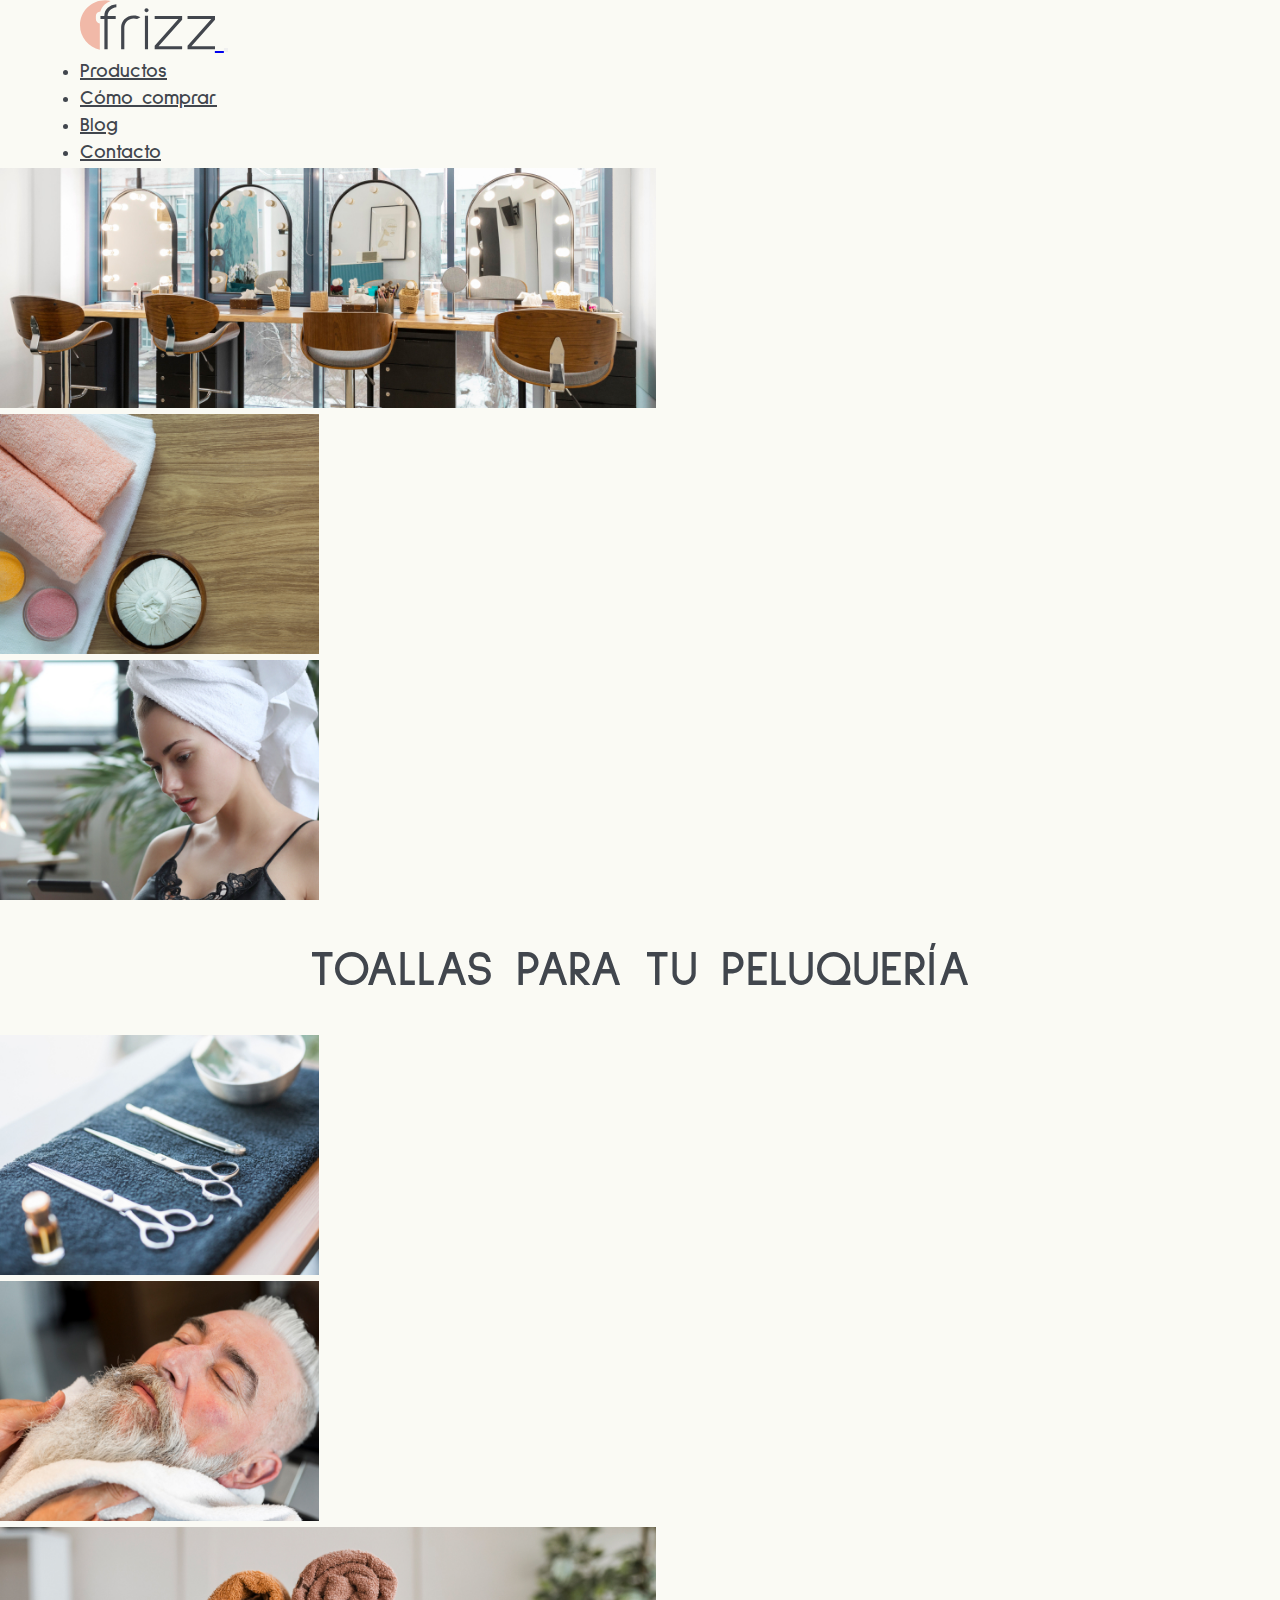
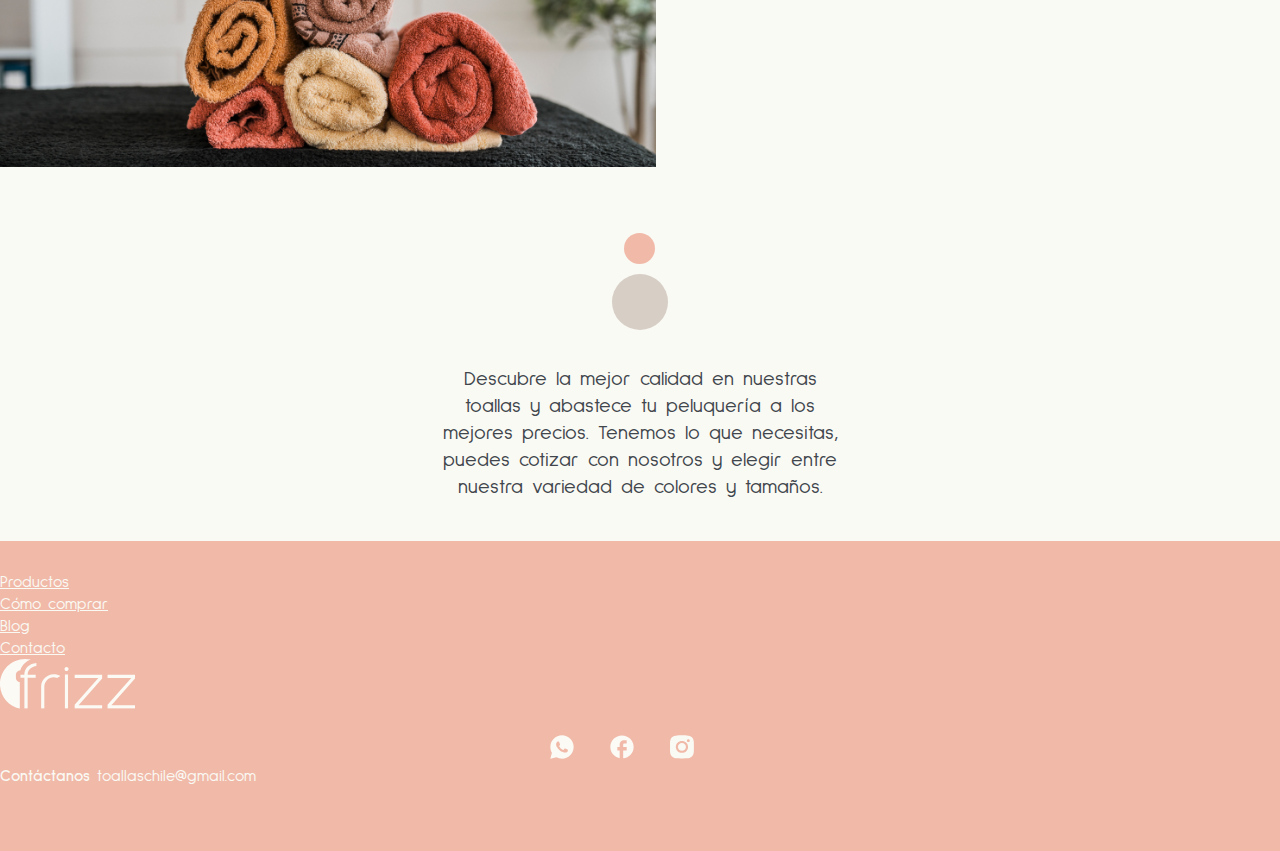
<file: index.html>
<!DOCTYPE html>
<html lang="en">
<head>
    <meta charset="UTF-8">
    <meta http-equiv="X-UA-Compatible" content="IE=edge">
    <meta name="viewport" content="width=device-width, initial-scale=1.0">

    <!-- SEO -->
    <meta name="description" content="Las toallas Lourdes son fabricadas en Chile en Algodon 100% Peinado de una hebra. Este es un algodón de fibra larga con alta resistencia y evita el despeluzamiento de un acabado muy suave después del proceso de tejeduría y tintorería.">
    <meta name="keywords" content="TOALLAS DE MANO, TOALLAS DE BAÑO, TOALLA, PELUQUERÍA, ESTILISTA, PELUQUEROS, SALON DE BELLEZA, BARBERÍA, SPA, ESCUELA DE PELUQUERÍA">

    <!-- FAVICON -->
    <link rel="icon" type="image/svg" href="./images/isotipo.svg"/>

    <!-- TIPOGRAFÍA -->
    <link rel="preconnect" href="https://fonts.googleapis.com">
    <link rel="preconnect" href="https://fonts.gstatic.com" crossorigin>
    <link href="https://fonts.googleapis.com/css2?family=Sulphur+Point:wght@300;400;700&display=swap" rel="stylesheet">

    <!-- CDN DE BOOTSTRAP ANTES DE LA HOJA DE ESTILOS-->
    <link href="https://cdn.jsdelivr.net/npm/bootstrap@5.0.2/dist/css/bootstrap.min.css" rel="stylesheet" integrity="sha384-EVSTQN3/azprG1Anm3QDgpJLIm9Nao0Yz1ztcQTwFspd3yD65VohhpuuCOmLASjC" crossorigin="anonymous">

    <!-- HOJA DE ESTILOS PROPIA SIEMPRE AL FINAL DEL HEAD -->
    <link rel="stylesheet" href="css/style.css">

    <title>Toallas Frizz</title>
</head>
<body>
    <header>
        <nav class="navbar navbar-expand-lg navbar-light">
            <div class="container-fluid">
                
             
                <a class="navbar-brand" href="index.html">
                    <img src="./images/logo.svg" alt="logo frizz" width="auto" height="50">
                  </a>
               
                  <button class="navbar-toggler" type="button" data-bs-toggle="collapse" data-bs-target="#navbarSupportedContent" aria-controls="navbarSupportedContent" aria-expanded="false" aria-label="Toggle navigation">
                    <span class="navbar-toggler-icon"></span>
                  </button>

              <div class="collapse navbar-collapse" id="navbarSupportedContent">
                <ul class="navbar-nav ms-auto mb-2 mb-lg-0">

                  <li class="nav-item">
                    <a class="nav-link" aria-current="page" href="./pages/productos.html">Productos</a>
                  </li>

                  <li class="nav-item">
                    <a class="nav-link" href="./pages/como-comprar.html">Cómo comprar</a>
                  </li>

                  <li class="nav-item">
                    <a class="nav-link" href="./pages/blog.html">Blog</a>
                  </li>

                  <li class="nav-item">
                    <a class="nav-link" href="./pages/contacto.html">Contacto</a>
                  </li>
                </ul>
              </div>
            </div>
          </nav>
    </header>

    <main>
        <div class="container overflow-hidden">
            <div class="row gx-3">

              <div class="d-xs-none col-md-6 col-lg-6 home-img-banner">
                <div><img src="./images/img-home01.jpg" alt="peluquería"></div>
              </div>

              <div class="col-6 col-md-3 col-lg-3 home-img-banner">
                <div><img src="./images/img-home02.jpg" alt="toalla rosada"></div>
              </div>

              <div class="col-6 col-md-3 col-lg-3 home-img-banner">
                <div><img src="./images/img-home03.jpg" alt="mujer con toalla en la cabeza"></div>
              </div>
              
            </div>

              <div class="container-h1">
                <h1>TOALLAS PARA TU PELUQUERÍA</h1>
              </div>

              <div class="row">

                <div class="col-md-3 col-lg-3 home-img-banner">
                  <img src="./images/img-home04.jpg" alt="tijeras">
                </div>
  
                <div class="col-md-3 col-lg-3 home-img-banner">
                  <img src="./images/img-home05.jpg" alt="hombre en barbería">
                </div>
  
                <div class="col-md-6 col-lg-6 home-img-banner">
                  <img src="./images/img-home06.jpg" alt="toallas de colores">
                </div>
              
            </div>

         </div>
    </main>

    <section class="after-banner-home">
       
            <div class="seccion-texto">
                <img src="./images/circulos-home01.svg" alt="circulos">
        
                <p class="parrafo-20 text-center">Descubre la mejor calidad en nuestras toallas y abastece tu peluquería a los mejores precios. Tenemos lo que necesitas, puedes cotizar con nosotros y elegir entre nuestra variedad de colores
                y tamaños.</p>
            </div>
   
    </section>

    
    <footer>
        
        <nav class="navbar navbar-expand-lg">
            <div class="container-fluid">
                
              <div class="collapse navbar-collapse" id="navbarSupportedContent">
                <ul class="navbar-nav m-auto mb-2 mb-lg-0">

                  <li class="nav-item">
                    <a class="nav-link" aria-current="page" href="./pages/productos.html">Productos</a>
                  </li>

                  <li class="nav-item">
                    <a class="nav-link" href="./pages/como-comprar.html">Cómo comprar</a>
                  </li>

                  <li class="nav-item">
                    <a class="nav-link" href="./pages/blog.html">Blog</a>
                  </li>

                  <li class="nav-item">
                    <a class="nav-link" href="./pages/contacto.html">Contacto</a>
                  </li>
                </ul>
              </div>
            </div>
            <div class="m-auto">
                <a class="navbar-brand" href="index.html">
                  <img src="./images/marca-frizz-blanco.svg" alt="logo frizz" width="auto" height="50">
                </a>
              </div>
           
          </nav>
          <div class="contenedor-redes">
            <ul class="rrss">
              <li><a href="https://linktr.ee/Shinyshine.beautyshop?fbclid=PAAabQPqplACkab6aelfnPTBgUsIndQUhN0rQWb3JMia4WA-mm5Hw9Ib0mSrs" target="_blank"><img src="./images/rrss-whatsapp.svg" alt="whatsapp"></a></li>
              <li><a href="https://es-la.facebook.com/" target="_blank"><img src="./images/rrss-facebook.svg" alt="facebook"></a></li>
              <li><a href="https://instagram.com/shinyshinebeauty?igshid=YmMyMTA2M2Y=" target="_blank"><img src="./images/rrss-instagram.svg" alt="instagram"></a></li>
            </ul>
          </div>
          <div>
            <p class="parrafo-16 text-center"><strong>Contáctanos</strong>    toallaschile@gmail.com</p>
          </div>
         


    </footer>
    
    <!-- SCRIPT DE BOOTSTRAP SIEMPRE DESPUÉS DEL FOOTER -->
    <script src="https://cdn.jsdelivr.net/npm/bootstrap@5.0.2/dist/js/bootstrap.bundle.min.js" integrity="sha384-MrcW6ZMFYlzcLA8Nl+NtUVF0sA7MsXsP1UyJoMp4YLEuNSfAP+JcXn/tWtIaxVXM" crossorigin="anonymous"></script>

</body>
</html>
</file>
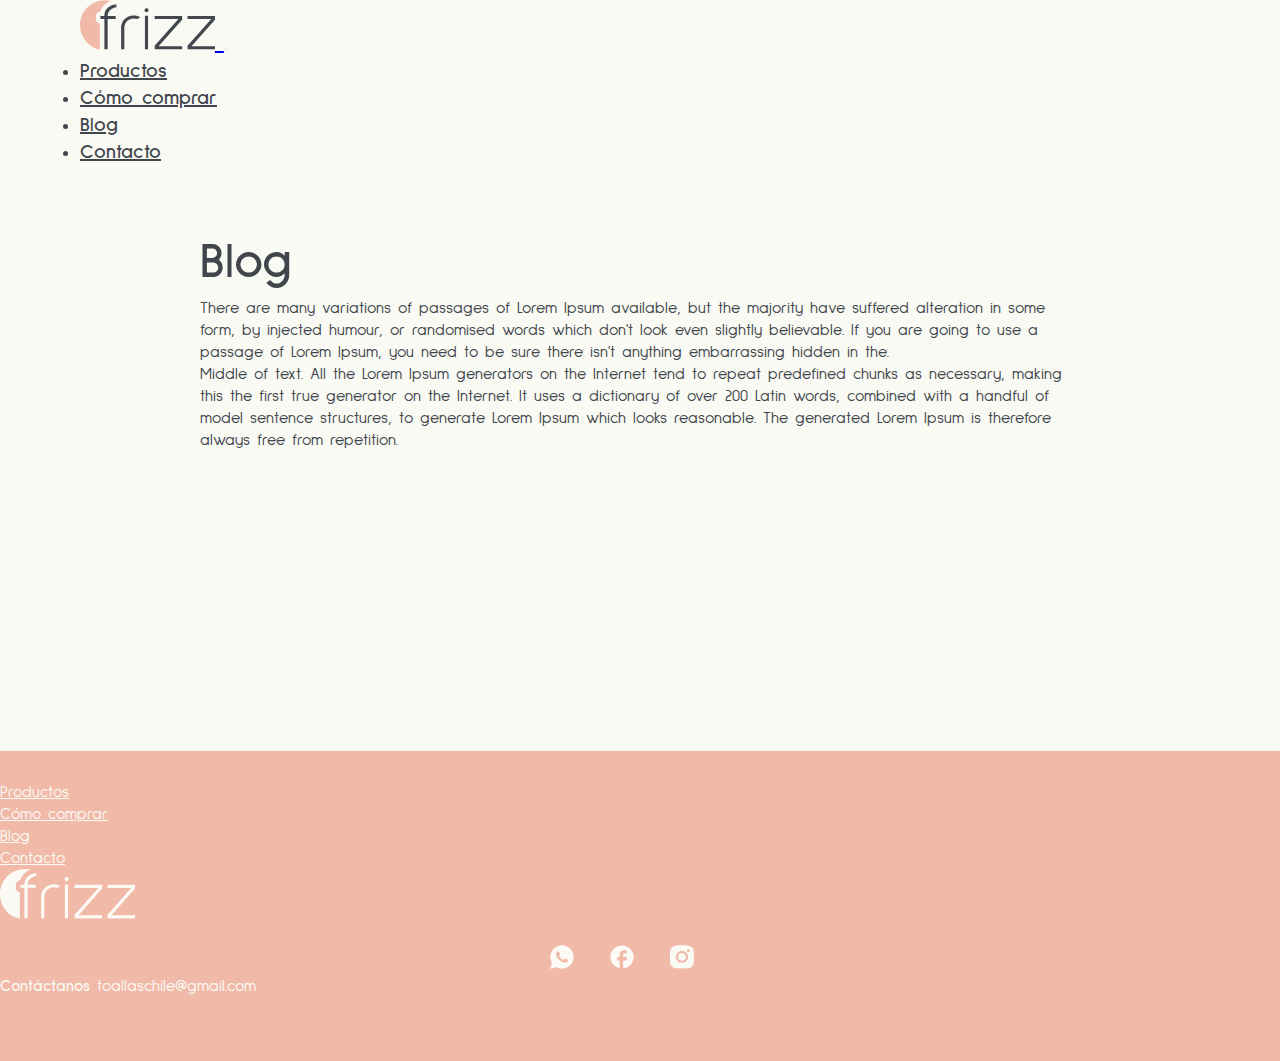
<file: pages/blog.html>
<!DOCTYPE html>
<html lang="en">
<head>
    <meta charset="UTF-8">
    <meta http-equiv="X-UA-Compatible" content="IE=edge">
    <meta name="viewport" content="width=device-width, initial-scale=1.0">

    <!-- SEO -->
    <meta name="description" content="Las toallas Lourdes son fabricadas en Chile en Algodon 100% Peinado de una hebra. Este es un algodón de fibra larga con alta resistencia y evita el despeluzamiento de un acabado muy suave después del proceso de tejeduría y tintorería.">
    <meta name="keywords" content="TOALLAS DE MANO, TOALLAS DE BAÑO, TOALLA, PELUQUERÍA, ESTILISTA, PELUQUEROS, SALON DE BELLEZA, BARBERÍA, SPA, ESCUELA DE PELUQUERÍA">

    <!-- FAVICON -->
    <link rel="icon" type="image/svg" href="../images/isotipo.svg"/>

    <!-- TIPOGRAFÍA -->
    <link rel="preconnect" href="https://fonts.googleapis.com">
    <link rel="preconnect" href="https://fonts.gstatic.com" crossorigin>
    <link href="https://fonts.googleapis.com/css2?family=Sulphur+Point:wght@300;400;700&display=swap" rel="stylesheet">

    <!-- CDN DE BOOTSTRAP ANTES DE LA HOJA DE ESTILOS-->
    <link href="https://cdn.jsdelivr.net/npm/bootstrap@5.0.2/dist/css/bootstrap.min.css" rel="stylesheet" integrity="sha384-EVSTQN3/azprG1Anm3QDgpJLIm9Nao0Yz1ztcQTwFspd3yD65VohhpuuCOmLASjC" crossorigin="anonymous">

    <!-- HOJA DE ESTILOS PROPIA SIEMPRE AL FINAL DEL HEAD -->
    <link rel="stylesheet" href="../css/style.css">

    <title>Frizz</title>
</head>
<body>
    <header>
        <nav class="navbar navbar-expand-lg navbar-light">
            <div class="container-fluid">
                
             
                <a class="navbar-brand" href="../index.html">
                    <img src="../images/logo.svg" alt="logo frizz" width="auto" height="50">
                  </a>
               
                  <button class="navbar-toggler" type="button" data-bs-toggle="collapse" data-bs-target="#navbarSupportedContent" aria-controls="navbarSupportedContent" aria-expanded="false" aria-label="Toggle navigation">
                    <span class="navbar-toggler-icon"></span>
                  </button>

              <div class="collapse navbar-collapse" id="navbarSupportedContent">
                <ul class="navbar-nav ms-auto mb-2 mb-lg-0">

                  <li class="nav-item">
                    <a class="nav-link" aria-current="page" href="../pages/productos.html">Productos</a>
                  </li>

                  <li class="nav-item">
                    <a class="nav-link" href="../pages/como-comprar.html">Cómo comprar</a>
                  </li>

                  <li class="nav-item">
                    <a class="nav-link" href="../pages/blog.html">Blog</a>
                  </li>

                  <li class="nav-item">
                    <a class="nav-link" href="../pages/contacto.html">Contacto</a>
                  </li>
                </ul>
              </div>
            </div>
          </nav>
    </header>

    <section class="blog">
        <h1>Blog</h1>

        <p>There are many variations of passages of Lorem Ipsum available, but the majority have suffered alteration in some form, by injected humour, or randomised words which don't look even slightly believable. If you are going to use a passage of Lorem Ipsum, you need to be sure there isn't anything embarrassing hidden in the.</p>

        <p>Middle of text. All the Lorem Ipsum generators on the Internet tend to repeat predefined chunks as necessary, making this the first true generator on the Internet. It uses a dictionary of over 200 Latin words, combined with a handful of model sentence structures, to generate Lorem Ipsum which looks reasonable. The generated Lorem Ipsum is therefore always free from repetition.</p>

        
    </section>

    
    <footer>
        
        <nav class="navbar navbar-expand-lg">
            <div class="container-fluid">
                
              <div class="collapse navbar-collapse" id="navbarSupportedContent">
                <ul class="navbar-nav m-auto mb-2 mb-lg-0">

                  <li class="nav-item">
                    <a class="nav-link" aria-current="page" href="../pages/productos.html">Productos</a>
                  </li>

                  <li class="nav-item">
                    <a class="nav-link" href="../pages/como-comprar.html">Cómo comprar</a>
                  </li>

                  <li class="nav-item">
                    <a class="nav-link" href="../pages/blog.html">Blog</a>
                  </li>

                  <li class="nav-item">
                    <a class="nav-link" href="../pages/contacto.html">Contacto</a>
                  </li>
                </ul>
              </div>
            </div>
            <div class="m-auto">
                <a class="navbar-brand" href="../index.html">
                  <img src="../images/marca-frizz-blanco.svg" alt="logo frizz" width="auto" height="50">
                </a>
              </div>
           
          </nav>
          <div class="contenedor-redes">
            <ul class="rrss">
              <li><a href="https://linktr.ee/Shinyshine.beautyshop?fbclid=PAAabQPqplACkab6aelfnPTBgUsIndQUhN0rQWb3JMia4WA-mm5Hw9Ib0mSrs" target="_blank"><img src="../images/rrss-whatsapp.svg" alt="whatsapp"></a></li>
              <li><a href="https://es-la.facebook.com/" target="_blank"><img src="../images/rrss-facebook.svg" alt="facebook"></a></li>
              <li><a href="https://instagram.com/shinyshinebeauty?igshid=YmMyMTA2M2Y=" target="_blank"><img src="../images/rrss-instagram.svg" alt="instagram"></a></li>
            </ul>
          </div>
          <div>
            <p class="parrafo-16 text-center"><strong>Contáctanos</strong>    toallaschile@gmail.com</p>
          </div>
         


    </footer>
    
    <!-- SCRIPT DE BOOTSTRAP SIEMPRE DESPUÉS DEL FOOTER -->
    <script src="https://cdn.jsdelivr.net/npm/bootstrap@5.0.2/dist/js/bootstrap.bundle.min.js" integrity="sha384-MrcW6ZMFYlzcLA8Nl+NtUVF0sA7MsXsP1UyJoMp4YLEuNSfAP+JcXn/tWtIaxVXM" crossorigin="anonymous"></script>

</body>
</html>
</file>
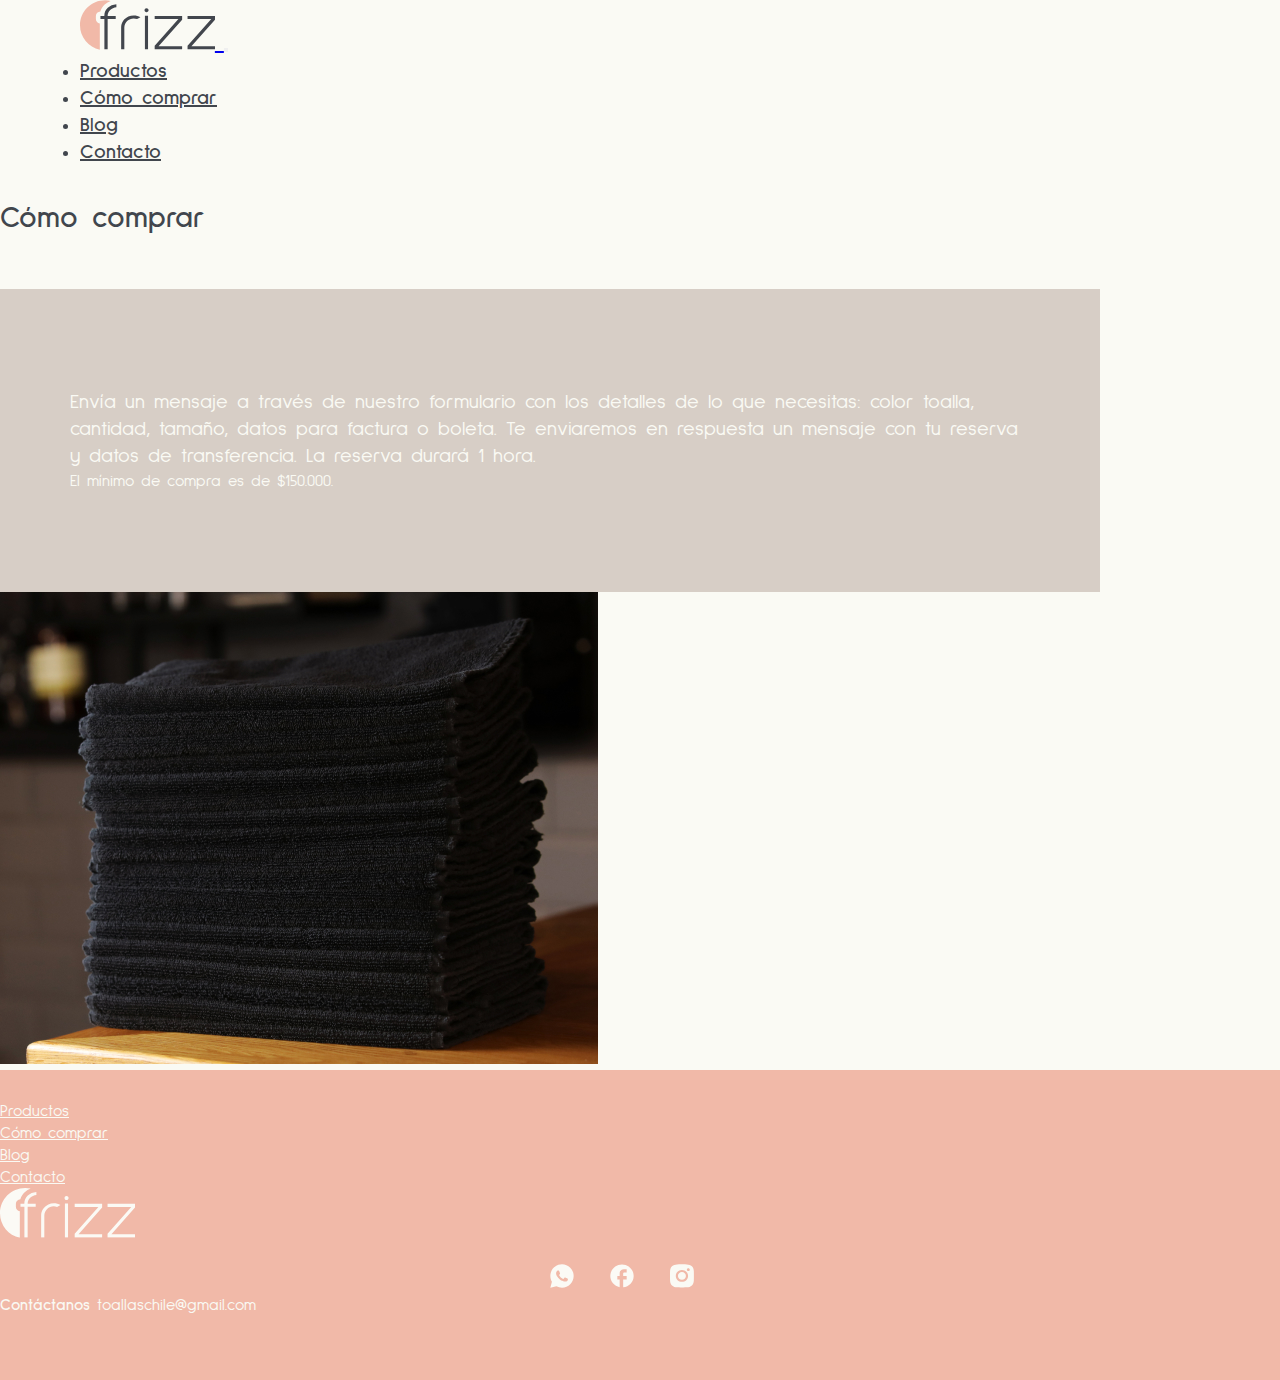
<file: pages/como-comprar.html>
<!DOCTYPE html>
<html lang="en">
<head>
    <meta charset="UTF-8">
    <meta http-equiv="X-UA-Compatible" content="IE=edge">
    <meta name="viewport" content="width=device-width, initial-scale=1.0">

    <!-- SEO -->
    <meta name="description" content="Las toallas Lourdes son fabricadas en Chile en Algodon 100% Peinado de una hebra. Este es un algodón de fibra larga con alta resistencia y evita el despeluzamiento de un acabado muy suave después del proceso de tejeduría y tintorería.">
    <meta name="keywords" content="TOALLAS DE MANO, TOALLAS DE BAÑO, TOALLA, PELUQUERÍA, ESTILISTA, PELUQUEROS, SALON DE BELLEZA, BARBERÍA, SPA, ESCUELA DE PELUQUERÍA">

    <!-- FAVICON -->
    <link rel="icon" type="image/svg" href="../images/isotipo.svg"/>

    <!-- TIPOGRAFÍA -->
    <link rel="preconnect" href="https://fonts.googleapis.com">
    <link rel="preconnect" href="https://fonts.gstatic.com" crossorigin>
    <link href="https://fonts.googleapis.com/css2?family=Sulphur+Point:wght@300;400;700&display=swap" rel="stylesheet">

    <!-- CDN DE BOOTSTRAP ANTES DE LA HOJA DE ESTILOS-->
    <link href="https://cdn.jsdelivr.net/npm/bootstrap@5.0.2/dist/css/bootstrap.min.css" rel="stylesheet" integrity="sha384-EVSTQN3/azprG1Anm3QDgpJLIm9Nao0Yz1ztcQTwFspd3yD65VohhpuuCOmLASjC" crossorigin="anonymous">

    <!-- HOJA DE ESTILOS PROPIA SIEMPRE AL FINAL DEL HEAD -->
    <link rel="stylesheet" href="../css/style.css">

    <title>Frizz</title>
</head>
<body>
    <header>
        <nav class="navbar navbar-expand-lg navbar-light">
            <div class="container-fluid">
                
             
                <a class="navbar-brand" href="../index.html">
                    <img src="../images/logo.svg" alt="logo frizz" width="auto" height="50">
                  </a>
               
                  <button class="navbar-toggler" type="button" data-bs-toggle="collapse" data-bs-target="#navbarSupportedContent" aria-controls="navbarSupportedContent" aria-expanded="false" aria-label="Toggle navigation">
                    <span class="navbar-toggler-icon"></span>
                  </button>

              <div class="collapse navbar-collapse" id="navbarSupportedContent">
                <ul class="navbar-nav ms-auto mb-2 mb-lg-0">

                  <li class="nav-item">
                    <a class="nav-link" aria-current="page" href="../pages/productos.html">Productos</a>
                  </li>

                  <li class="nav-item">
                    <a class="nav-link" href="../pages/como-comprar.html">Cómo comprar</a>
                  </li>

                  <li class="nav-item">
                    <a class="nav-link" href="../pages/blog.html">Blog</a>
                  </li>

                  <li class="nav-item">
                    <a class="nav-link" href="../pages/contacto.html">Contacto</a>
                  </li>
                </ul>
              </div>
            </div>
          </nav>
    </header>

    <section class="como-comprar">
        <h2 class="text-center">Cómo comprar</h2>


        <div class="row contenedor-comprar">

            <div class="col-lg-7 col-xs-sm-md-12 texto-comprar">
                <p class="parrafo-20">Envía un mensaje a través de nuestro formulario con los detalles de lo que necesitas: color toalla, cantidad, tamaño, datos para factura o boleta.

                    Te enviaremos en respuesta un mensaje con tu reserva y datos de transferencia. La reserva durará 1 hora.</p>
                <p class="parrafo-16">El mínimo de compra es de $150.000.</p>
            </div>
            <div class="col-lg-5 col-xs-sm-md-12">
                <img src="../images/img-comprar01.jpg" alt="toallas negras">
            </div>
        </div>


        
    </section>

    
    <footer>
        
        <nav class="navbar navbar-expand-lg">
            <div class="container-fluid">
                
              <div class="collapse navbar-collapse" id="navbarSupportedContent">
                <ul class="navbar-nav m-auto mb-2 mb-lg-0">

                  <li class="nav-item">
                    <a class="nav-link" aria-current="page" href="../pages/productos.html">Productos</a>
                  </li>

                  <li class="nav-item">
                    <a class="nav-link" href="../pages/como-comprar.html">Cómo comprar</a>
                  </li>

                  <li class="nav-item">
                    <a class="nav-link" href="../pages/blog.html">Blog</a>
                  </li>

                  <li class="nav-item">
                    <a class="nav-link" href="../pages/contacto.html">Contacto</a>
                  </li>
                </ul>
              </div>
            </div>
            <div class="m-auto">
                <a class="navbar-brand" href="../index.html">
                  <img src="../images/marca-frizz-blanco.svg" alt="logo frizz" width="auto" height="50">
                </a>
              </div>
           
          </nav>
          <div class="contenedor-redes">
            <ul class="rrss">
              <li><a href="https://linktr.ee/Shinyshine.beautyshop?fbclid=PAAabQPqplACkab6aelfnPTBgUsIndQUhN0rQWb3JMia4WA-mm5Hw9Ib0mSrs" target="_blank"><img src="../images/rrss-whatsapp.svg" alt="whatsapp"></a></li>
              <li><a href="https://es-la.facebook.com/" target="_blank"><img src="../images/rrss-facebook.svg" alt="facebook"></a></li>
              <li><a href="https://instagram.com/shinyshinebeauty?igshid=YmMyMTA2M2Y=" target="_blank"><img src="../images/rrss-instagram.svg" alt="instagram"></a></li>
            </ul>
          </div>
          <div>
            <p class="parrafo-16 text-center"><strong>Contáctanos</strong>    toallaschile@gmail.com</p>
          </div>
         


    </footer>
    
    <!-- SCRIPT DE BOOTSTRAP SIEMPRE DESPUÉS DEL FOOTER -->
    <script src="https://cdn.jsdelivr.net/npm/bootstrap@5.0.2/dist/js/bootstrap.bundle.min.js" integrity="sha384-MrcW6ZMFYlzcLA8Nl+NtUVF0sA7MsXsP1UyJoMp4YLEuNSfAP+JcXn/tWtIaxVXM" crossorigin="anonymous"></script>

</body>
</html>
</file>
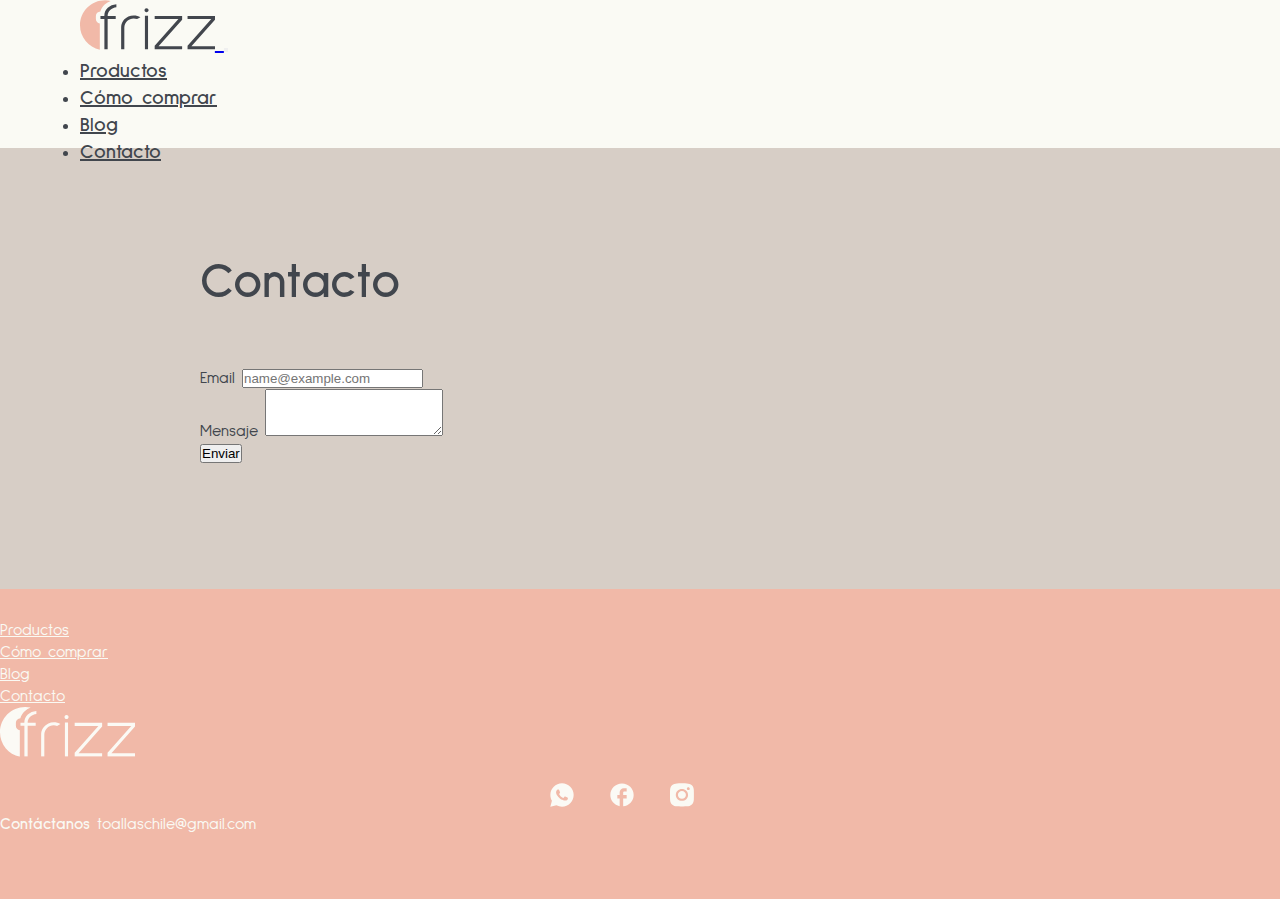
<file: pages/contacto.html>
<!DOCTYPE html>
<html lang="en">
<head>
    <meta charset="UTF-8">
    <meta http-equiv="X-UA-Compatible" content="IE=edge">
    <meta name="viewport" content="width=device-width, initial-scale=1.0">

    <!-- SEO -->
    <meta name="description" content="Las toallas Lourdes son fabricadas en Chile en Algodon 100% Peinado de una hebra. Este es un algodón de fibra larga con alta resistencia y evita el despeluzamiento de un acabado muy suave después del proceso de tejeduría y tintorería.">
    <meta name="keywords" content="TOALLAS DE MANO, TOALLAS DE BAÑO, TOALLA, PELUQUERÍA, ESTILISTA, PELUQUEROS, SALON DE BELLEZA, BARBERÍA, SPA, ESCUELA DE PELUQUERÍA">

    <!-- FAVICON -->
    <link rel="icon" type="image/svg" href="../images/isotipo.svg"/>

    <!-- TIPOGRAFÍA -->
    <link rel="preconnect" href="https://fonts.googleapis.com">
    <link rel="preconnect" href="https://fonts.gstatic.com" crossorigin>
    <link href="https://fonts.googleapis.com/css2?family=Sulphur+Point:wght@300;400;700&display=swap" rel="stylesheet">

    <!-- CDN DE BOOTSTRAP ANTES DE LA HOJA DE ESTILOS-->
    <link href="https://cdn.jsdelivr.net/npm/bootstrap@5.0.2/dist/css/bootstrap.min.css" rel="stylesheet" integrity="sha384-EVSTQN3/azprG1Anm3QDgpJLIm9Nao0Yz1ztcQTwFspd3yD65VohhpuuCOmLASjC" crossorigin="anonymous">

    <!-- HOJA DE ESTILOS PROPIA SIEMPRE AL FINAL DEL HEAD -->
    <link rel="stylesheet" href="../css/style.css">

    <title>Frizz</title>
</head>
<body>
    <header>
        <nav class="navbar navbar-expand-lg navbar-light">
            <div class="container-fluid">
                
             
                <a class="navbar-brand" href="../index.html">
                    <img src="../images/logo.svg" alt="logo frizz" width="auto" height="50">
                  </a>
               
                  <button class="navbar-toggler" type="button" data-bs-toggle="collapse" data-bs-target="#navbarSupportedContent" aria-controls="navbarSupportedContent" aria-expanded="false" aria-label="Toggle navigation">
                    <span class="navbar-toggler-icon"></span>
                  </button>

              <div class="collapse navbar-collapse" id="navbarSupportedContent">
                <ul class="navbar-nav ms-auto mb-2 mb-lg-0">

                  <li class="nav-item">
                    <a class="nav-link" aria-current="page" href="../pages/productos.html">Productos</a>
                  </li>

                  <li class="nav-item">
                    <a class="nav-link" href="../pages/como-comprar.html">Cómo comprar</a>
                  </li>

                  <li class="nav-item">
                    <a class="nav-link" href="../pages/blog.html">Blog</a>
                  </li>

                  <li class="nav-item">
                    <a class="nav-link" href="../pages/contacto.html">Contacto</a>
                  </li>
                </ul>
              </div>
            </div>
          </nav>
    </header>

    <section class="formulario">
        <h1>Contacto</h1>
        <div class="mb-3">
            <label for="exampleFormControlInput1" class="form-label">Email </label>
            <input type="email" class="form-control" id="exampleFormControlInput1" placeholder="name@example.com">
          </div>
          <div class="mb-3">
            <label for="exampleFormControlTextarea1" class="form-label">Mensaje</label>
            <textarea class="form-control" id="exampleFormControlTextarea1" rows="3"></textarea>
          </div>
          <button type="button" class="btn btn-dark">Enviar</button>
       
    </section>

    
    <footer>
        
        <nav class="navbar navbar-expand-lg">
            <div class="container-fluid">
                
              <div class="collapse navbar-collapse" id="navbarSupportedContent">
                <ul class="navbar-nav m-auto mb-2 mb-lg-0">

                  <li class="nav-item">
                    <a class="nav-link" aria-current="page" href="../pages/productos.html">Productos</a>
                  </li>

                  <li class="nav-item">
                    <a class="nav-link" href="../pages/como-comprar.html">Cómo comprar</a>
                  </li>

                  <li class="nav-item">
                    <a class="nav-link" href="../pages/blog.html">Blog</a>
                  </li>

                  <li class="nav-item">
                    <a class="nav-link" href="../pages/contacto.html">Contacto</a>
                  </li>
                </ul>
              </div>
            </div>
            <div class="m-auto">
                <a class="navbar-brand" href="../index.html">
                  <img src="../images/marca-frizz-blanco.svg" alt="logo frizz" width="auto" height="50">
                </a>
              </div>
           
          </nav>
          <div class="contenedor-redes">
            <ul class="rrss">
              <li><a href="https://linktr.ee/Shinyshine.beautyshop?fbclid=PAAabQPqplACkab6aelfnPTBgUsIndQUhN0rQWb3JMia4WA-mm5Hw9Ib0mSrs" target="_blank"><img src="../images/rrss-whatsapp.svg" alt="whatsapp"></a></li>
              <li><a href="https://es-la.facebook.com/" target="_blank"><img src="../images/rrss-facebook.svg" alt="facebook"></a></li>
              <li><a href="https://instagram.com/shinyshinebeauty?igshid=YmMyMTA2M2Y=" target="_blank"><img src="../images/rrss-instagram.svg" alt="instagram"></a></li>
            </ul>
          </div>
          <div>
            <p class="parrafo-16 text-center"><strong>Contáctanos</strong>    toallaschile@gmail.com</p>
          </div>
         


    </footer>
    
    <!-- SCRIPT DE BOOTSTRAP SIEMPRE DESPUÉS DEL FOOTER -->
    <script src="https://cdn.jsdelivr.net/npm/bootstrap@5.0.2/dist/js/bootstrap.bundle.min.js" integrity="sha384-MrcW6ZMFYlzcLA8Nl+NtUVF0sA7MsXsP1UyJoMp4YLEuNSfAP+JcXn/tWtIaxVXM" crossorigin="anonymous"></script>

</body>
</html>
</file>
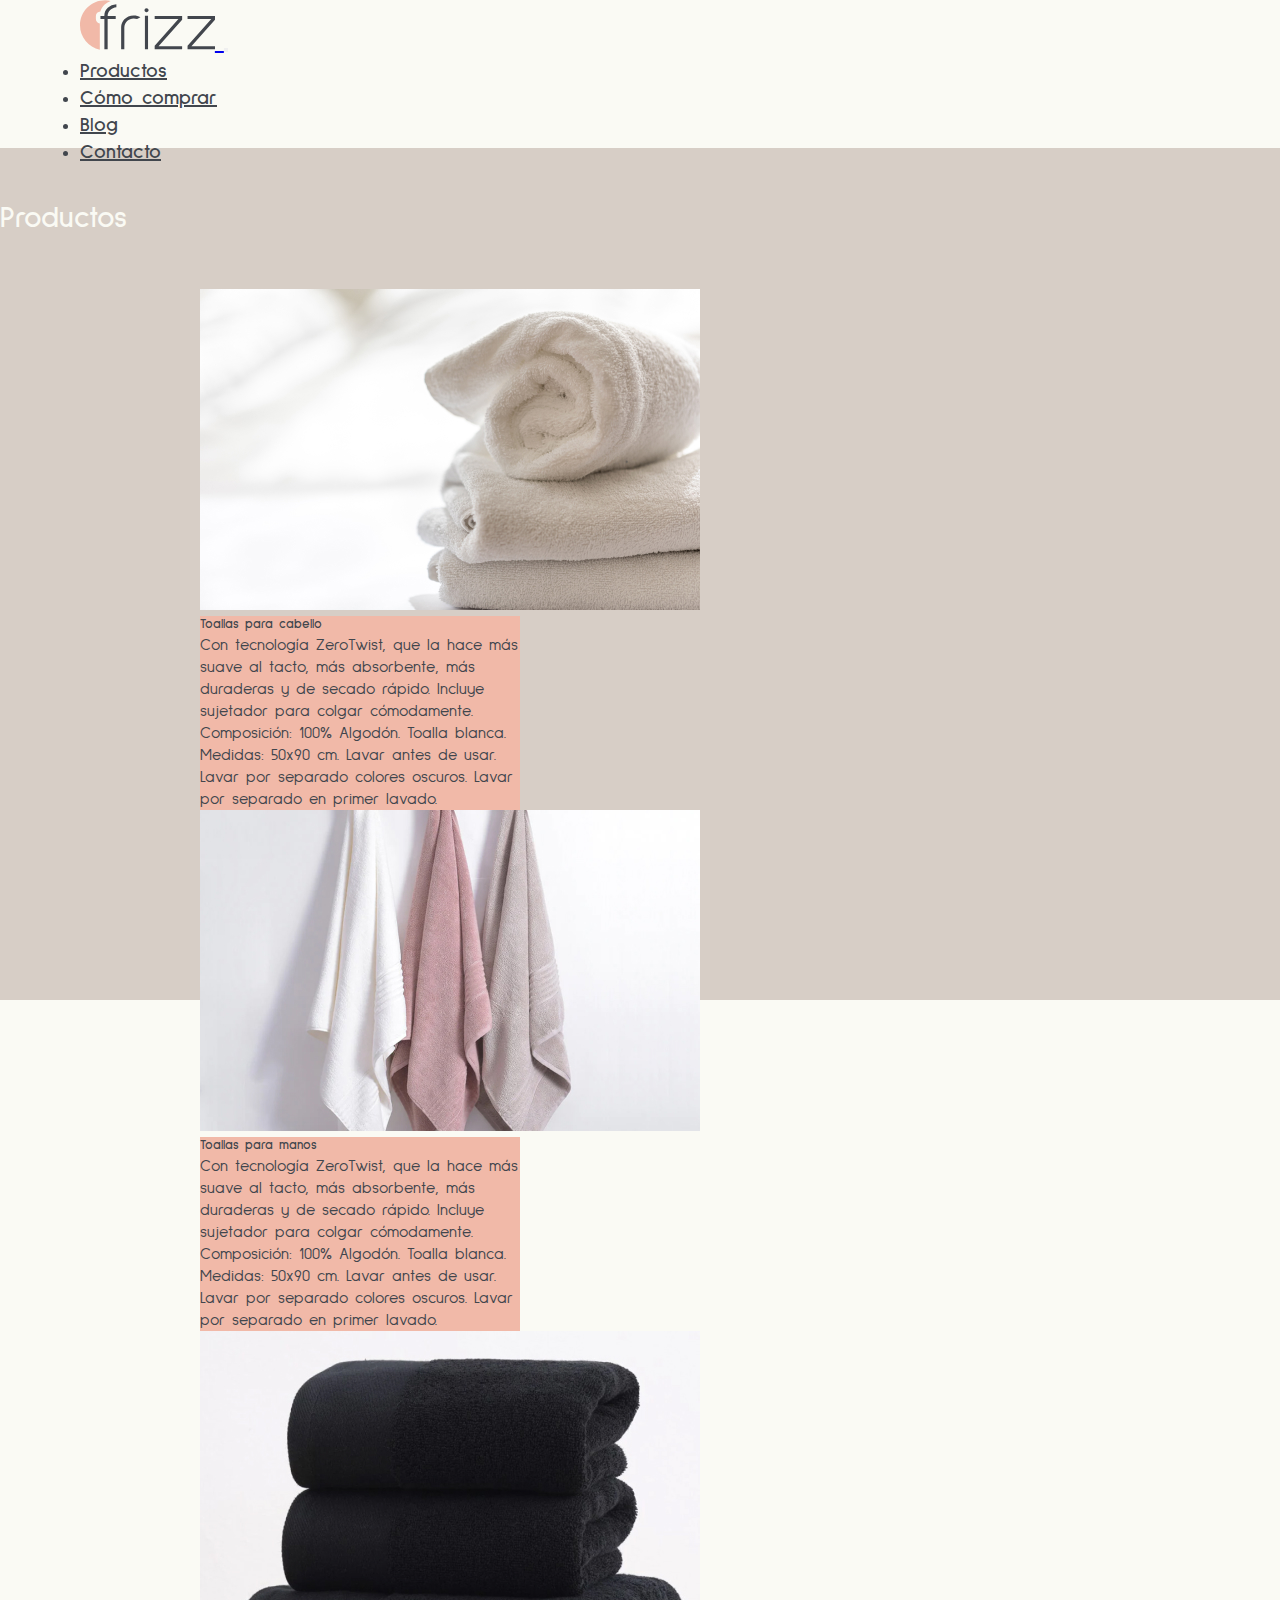
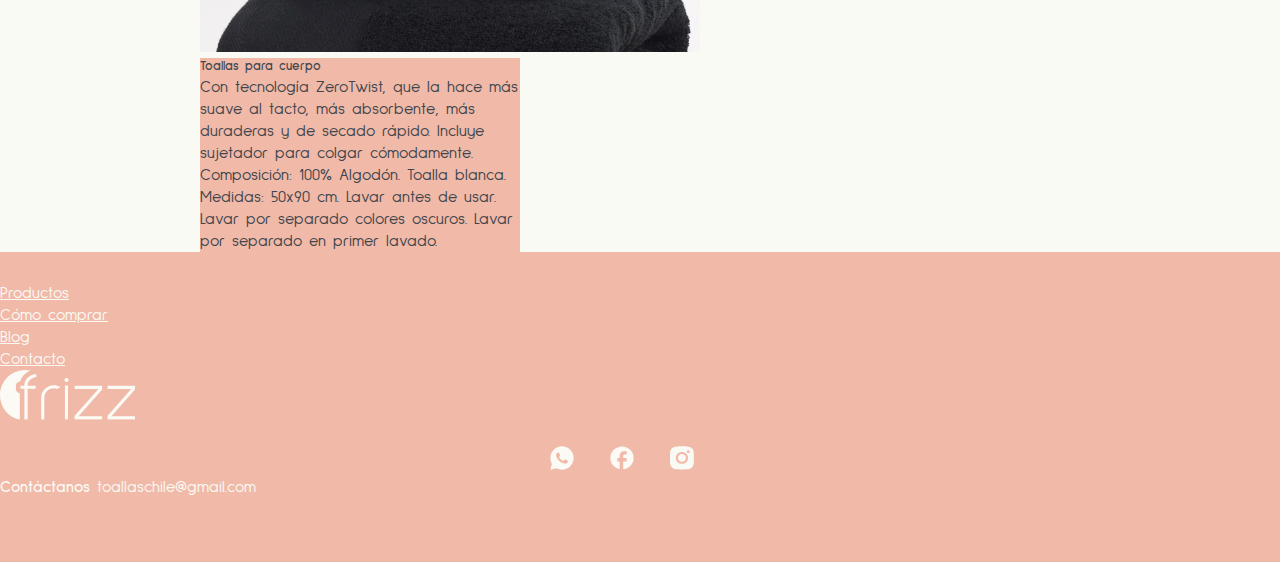
<file: pages/productos.html>
<!DOCTYPE html>
<html lang="en">
<head>
    <meta charset="UTF-8">
    <meta http-equiv="X-UA-Compatible" content="IE=edge">
    <meta name="viewport" content="width=device-width, initial-scale=1.0">

    <!-- TIPOGRAFÍA -->
    <link rel="preconnect" href="https://fonts.googleapis.com">
    <link rel="preconnect" href="https://fonts.gstatic.com" crossorigin>
    <link href="https://fonts.googleapis.com/css2?family=Sulphur+Point:wght@300;400;700&display=swap" rel="stylesheet">

    <!-- CDN DE BOOTSTRAP ANTES DE LA HOJA DE ESTILOS-->
    <link href="https://cdn.jsdelivr.net/npm/bootstrap@5.0.2/dist/css/bootstrap.min.css" rel="stylesheet" integrity="sha384-EVSTQN3/azprG1Anm3QDgpJLIm9Nao0Yz1ztcQTwFspd3yD65VohhpuuCOmLASjC" crossorigin="anonymous">

    <!-- HOJA DE ESTILOS PROPIA SIEMPRE AL FINAL DEL HEAD -->
    <link rel="stylesheet" href="../css/style.css">

    <title>Frizz</title>
</head>
<body>
    <header>
        <nav class="navbar navbar-expand-lg navbar-light">
            <div class="container-fluid">
                
             
                <a class="navbar-brand" href="../index.html">
                    <img src="../images/logo.svg" alt="logo frizz" width="auto" height="50">
                  </a>
               
                  <button class="navbar-toggler" type="button" data-bs-toggle="collapse" data-bs-target="#navbarSupportedContent" aria-controls="navbarSupportedContent" aria-expanded="false" aria-label="Toggle navigation">
                    <span class="navbar-toggler-icon"></span>
                  </button>

              <div class="collapse navbar-collapse" id="navbarSupportedContent">
                <ul class="navbar-nav ms-auto mb-2 mb-lg-0">

                  <li class="nav-item">
                    <a class="nav-link" aria-current="page" href="../pages/productos.html">Productos</a>
                  </li>

                  <li class="nav-item">
                    <a class="nav-link" href="../pages/como-comprar.html">Cómo comprar</a>
                  </li>

                  <li class="nav-item">
                    <a class="nav-link" href="../pages/blog.html">Blog</a>
                  </li>

                  <li class="nav-item">
                    <a class="nav-link" href="../pages/contacto.html">Contacto</a>
                  </li>
                </ul>
              </div>
            </div>
          </nav>
    </header>

    <section class="productos">

        <h2 class="text-center">Productos</h2>
        <div class="card-group">
        <div class="card card-1" style="width: 20rem;">
            <img src="../images/img-producto01.jpg" class="card-img-top" alt="toallas cabello">
            <div class="card-body">
              <h5 class="card-title">Toallas para cabello</h5>
              <p class="card-text">Con tecnología ZeroTwist, que la hace más suave al tacto, más absorbente, más duraderas y de secado rápido. Incluye sujetador para colgar cómodamente.
                Composición: 100% Algodón.
                Toalla blanca.
                Medidas: 50x90 cm.
                Lavar antes de usar.
                Lavar por separado colores oscuros.
                Lavar por separado en primer lavado.</p>
            </div>
          </div>
          
          <div class="card card-2" style="width: 20rem;">
            <img src="../images/img-producto02.jpg" class="card-img-top" alt="Toallas para manos">
            <div class="card-body">
              <h5 class="card-title">Toallas para manos</h5>
              <p class="card-text">Con tecnología ZeroTwist, que la hace más suave al tacto, más absorbente, más duraderas y de secado rápido. Incluye sujetador para colgar cómodamente.
                Composición: 100% Algodón.
                Toalla blanca.
                Medidas: 50x90 cm.
                Lavar antes de usar.
                Lavar por separado colores oscuros.
                Lavar por separado en primer lavado.</p>
            </div>
          </div>

          <div class="card card-3" style="width: 20rem;">
            <img src="../images/img-producto03.jpg" class="card-img-top" alt="Toallas para cuerpo">
            <div class="card-body">
              <h5 class="card-title">Toallas para cuerpo</h5>
              <p class="card-text">Con tecnología ZeroTwist, que la hace más suave al tacto, más absorbente, más duraderas y de secado rápido. Incluye sujetador para colgar cómodamente.
                Composición: 100% Algodón.
                Toalla blanca.
                Medidas: 50x90 cm.
                Lavar antes de usar.
                Lavar por separado colores oscuros.
                Lavar por separado en primer lavado.</p>
            </div>
          </div>
        </div>
    </section>

    
    <footer>
        
        <nav class="navbar navbar-expand-lg">
            <div class="container-fluid">
                
              <div class="collapse navbar-collapse" id="navbarSupportedContent">
                <ul class="navbar-nav m-auto mb-2 mb-lg-0">

                  <li class="nav-item">
                    <a class="nav-link" aria-current="page" href="../pages/productos.html">Productos</a>
                  </li>

                  <li class="nav-item">
                    <a class="nav-link" href="../pages/como-comprar.html">Cómo comprar</a>
                  </li>

                  <li class="nav-item">
                    <a class="nav-link" href="../pages/blog.html">Blog</a>
                  </li>

                  <li class="nav-item">
                    <a class="nav-link" href="../pages/contacto.html">Contacto</a>
                  </li>
                </ul>
              </div>
            </div>
            <div class="m-auto">
                <a class="navbar-brand" href="../index.html">
                  <img src="../images/marca-frizz-blanco.svg" alt="logo frizz" width="auto" height="50">
                </a>
              </div>
           
          </nav>
          <div class="contenedor-redes">
            <ul class="rrss">
              <li><a href="https://linktr.ee/Shinyshine.beautyshop?fbclid=PAAabQPqplACkab6aelfnPTBgUsIndQUhN0rQWb3JMia4WA-mm5Hw9Ib0mSrs" target="_blank"><img src="../images/rrss-whatsapp.svg" alt="whatsapp"></a></li>
              <li><a href="https://es-la.facebook.com/" target="_blank"><img src="../images/rrss-facebook.svg" alt="facebook"></a></li>
              <li><a href="https://instagram.com/shinyshinebeauty?igshid=YmMyMTA2M2Y=" target="_blank"><img src="../images/rrss-instagram.svg" alt="instagram"></a></li>
            </ul>
          </div>
          <div>
            <p class="parrafo-16 text-center"><strong>Contáctanos</strong>    toallaschile@gmail.com</p>
          </div>
         


    </footer>
    
    <!-- SCRIPT DE BOOTSTRAP SIEMPRE DESPUÉS DEL FOOTER -->
    <script src="https://cdn.jsdelivr.net/npm/bootstrap@5.0.2/dist/js/bootstrap.bundle.min.js" integrity="sha384-MrcW6ZMFYlzcLA8Nl+NtUVF0sA7MsXsP1UyJoMp4YLEuNSfAP+JcXn/tWtIaxVXM" crossorigin="anonymous"></script>

</body>
</html>
</file>
<file: css/style.css>
@charset "UTF-8";
* {
  margin: 0;
  padding: 0; }

body {
  font-family: 'Sulphur Point', sans-serif;
  color: #41464D; }

/* GENERAL
**************/
h1 {
  font-weight: 700;
  font-size: 3.125rem;
  text-decoration: uppercase; }

h2 {
  font-weight: 700;
  font-size: 1.875rem; }

h3 {
  font-weight: 700;
  font-size: 1.25rem; }

.parrafo-20 {
  font-weight: 400;
  font-size: 1.25rem; }

.parrafo-16 {
  font-weight: 400;
  font-size: 1rem; }

/* NAVEGACIÓN
**************/
header .navbar {
  background-color: #FAFAF4;
  height: 148px;
  font-weight: 700;
  font-size: 1.25rem;
  padding: 0 80px; }

header .nav-link {
  color: #41464D; }

header .nav-link:focus,
header .nav-link:hover {
  color: #F1B9A8; }

/* FOOTER
**************/
footer {
  background-color: #F1B9A8;
  height: 250px;
  color: #FAFAF4;
  padding: 30px 0; }
  footer .navbar {
    margin-bottom: 20px; }

footer .nav-link {
  color: #FAFAF4;
  font-weight: 400; }

footer .nav-link:focus,
footer .nav-link:hover {
  color: #41464D; }

.navbar-expand-lg {
  flex-wrap: wrap; }

ul.rrss {
  list-style-type: none;
  display: flex;
  flex-direction: row;
  justify-content: center; }

ul.rrss li {
  width: 60px; }
  ul.rrss li img {
    width: 24px;
    height: 24px; }

/* HOME
**************/
main {
  background-color: #FAFAF4;
  padding-top: 20px;
  padding-bottom: 20px;
  margin-left: 0;
  margin-right: 0; }

.row .home-img-banner img {
  height: 240px; }

.container-h1 > h1 {
  text-align: center;
  padding: 30px 0; }

.after-banner-home {
  background-color: #FAFAF4;
  padding-top: 40px;
  padding-bottom: 40px; }

.seccion-texto {
  width: 400px;
  text-align: center;
  margin: auto; }
  .seccion-texto img {
    margin-bottom: 30px; }

/* PRODUCTOS
**************/
section.productos {
  background: linear-gradient(to top, #FAFAF4 0%, #FAFAF4 50%, #D7CEC6 50%, #D7CEC6 100%);
  min-height: 700px; }
  section.productos h2 {
    padding: 50px 0;
    color: #FAFAF4; }
  section.productos .card-group {
    grid-gap: 20px;
    padding: 0 200px; }
  section.productos .card-body {
    background-color: #F1B9A8; }
  section.productos .card-1 {
    grid-column: 1 / 3;
    grid-row: 1; }
  section.productos .card-2 {
    grid-column: 2 / 3;
    grid-row: 1; }
  section.productos .card-3 {
    grid-column: 3 / 3;
    grid-row: 1; }

/* CÓMO COMPRAR
**************/
section.como-comprar {
  background-color: #FAFAF4; }
  section.como-comprar h2 {
    padding: 50px 0; }
  section.como-comprar .contenedor-comprar {
    max-width: 1100px; }
  section.como-comprar .texto-comprar {
    background-color: #D7CEC6;
    color: #FAFAF4;
    padding: 100px 70px; }

/* BLOG
**************/
section.blog {
  background-color: #FAFAF4;
  padding: 80px 200px 300px 200px; }

/* CONTACTO
**************/
section.formulario {
  background-color: #D7CEC6;
  padding: 100px 200px 125px; }

section.formulario h1 {
  padding-bottom: 50px; }

/*****************************
******* MEDIA QUERIES ******** 
******************************/
@media (max-width: 479px) {
  /* PRODUCTOS
**************/
  section.productos h2 {
    padding: 40px 0; }
  section.productos .card-group {
    display: grid;
    justify-content: center;
    grid-template-columns: repeat(1);
    grid-gap: 0px;
    padding: 0 30px; }
  section.productos .card-1 {
    grid-column: 1;
    grid-row: 0 / 3; }
  section.productos .card-2 {
    grid-column: 1;
    grid-row: 2 / 3; }
  section.productos .card-3 {
    grid-column: 1;
    grid-row: 3 / 3; }
  /* BLOG
**************/
  section.blog {
    padding: 50px 50px 60px; }
  /* CONTACTO
**************/
  section.formulario {
    padding: 50px 50px 60px; } }

@media (min-width: 480px) and (max-width: 575px) {
  /* PRODUCTOS
**************/
  section.productos h2 {
    padding: 40px 0; }
  section.productos .card-group {
    display: grid;
    justify-content: center;
    grid-template-columns: repeat(1);
    grid-gap: 0px;
    padding: 0 30px; }
  section.productos .card-1 {
    grid-column: 1;
    grid-row: 0 / 3; }
  section.productos .card-2 {
    grid-column: 1;
    grid-row: 2 / 3; }
  section.productos .card-3 {
    grid-column: 1;
    grid-row: 3 / 3; }
  /* BLOG
**************/
  section.blog {
    padding: 80px 80px 90px; }
  /* CONTACTO
**************/
  section.formulario {
    padding: 80px 80px 90px; } }

@media (min-width: 576px) and (max-width: 767px) {
  /* PRODUCTOS
**************/
  section.productos {
    padding-bottom: 30px; }
    section.productos h2 {
      padding: 40px 0; }
    section.productos .card-group {
      display: grid;
      justify-content: center;
      grid-template-columns: repeat(1);
      grid-gap: 10px;
      padding: 0 30px; }
    section.productos .card-1 {
      grid-column: 1;
      grid-row: 0 / 3; }
    section.productos .card-2 {
      grid-column: 1;
      grid-row: 2 / 3; }
    section.productos .card-3 {
      grid-column: 1;
      grid-row: 3 / 3; }
  /* BLOG
**************/
  section.blog {
    padding: 100px 100px 110px; }
  /* CONTACTO
**************/
  section.formulario {
    padding: 100px 100px 110px; } }

@media (min-width: 768px) and (max-width: 991px) {
  /* PRODUCTOS
**************/
  section.productos .card-group {
    padding: 0 80px; } }

@media (min-width: 992px) and (max-width: 1199px) {
  /* PRODUCTOS
**************/
  section.productos .card-group {
    padding: 0 80px; } }
</file>
